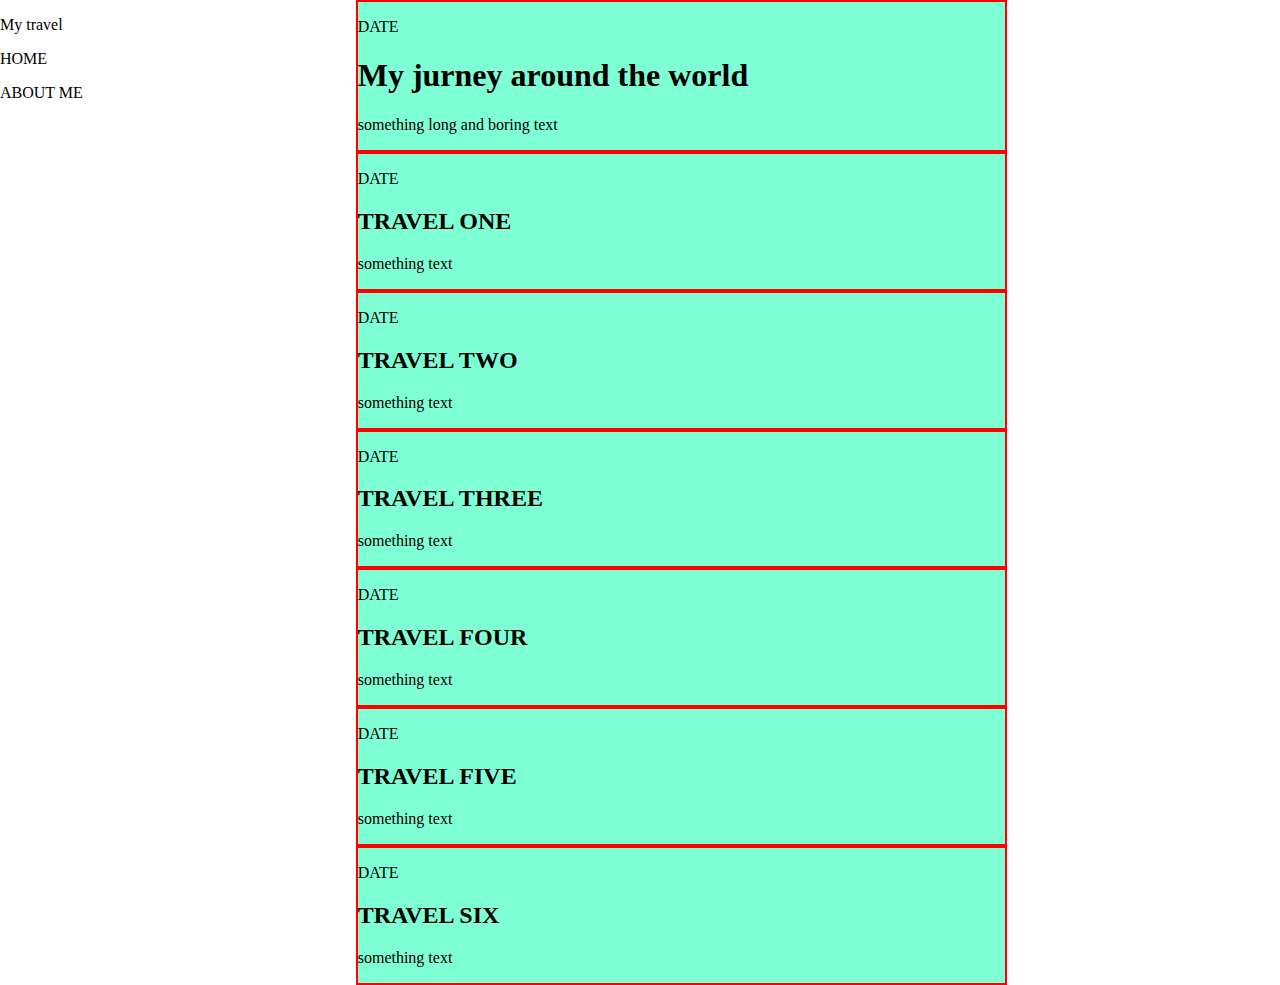
<file: blog/index.html>
<html>
    <head>
        <title>My Learning Journal</title>
        <link rel="stylesheet" href="index.css">
    </head>
    <body>
        <div class="grid-container">
            <header class="flex-container">
                <p>My travel</p>
                <p>HOME</p>
                <p>ABOUT ME</p>
            </header>
    
            <main>
                <div class="travel big">
                    <p>DATE</p>
                    <h1>My jurney around the world</h1>
                    <p>something long and boring text </p>
                </div>
                <div class="travel">
                    <p>DATE</p>
                    <h2>TRAVEL ONE</h2>
                    <p>something text</p>
                </div>
                <div class="travel">
                    <p>DATE</p>
                    <h2>TRAVEL TWO</h2>
                    <p>something text</p>
                </div>
                <div class="travel">
                    <p>DATE</p>
                    <h2>TRAVEL THREE</h2>
                    <p>something text</p>
                </div>
                <div class="travel">
                    <p>DATE</p>
                    <h2>TRAVEL FOUR</h2>
                    <p>something text</p>
                </div>
                <div class="travel">
                    <p>DATE</p>
                    <h2>TRAVEL FIVE</h2>
                    <p>something text</p>
                </div>
                <div class="travel">
                    <p>DATE</p>
                    <h2>TRAVEL SIX</h2>
                    <p>something text</p>
                </div>
            </main>
        </div>        
    </body>
</html>
</file>
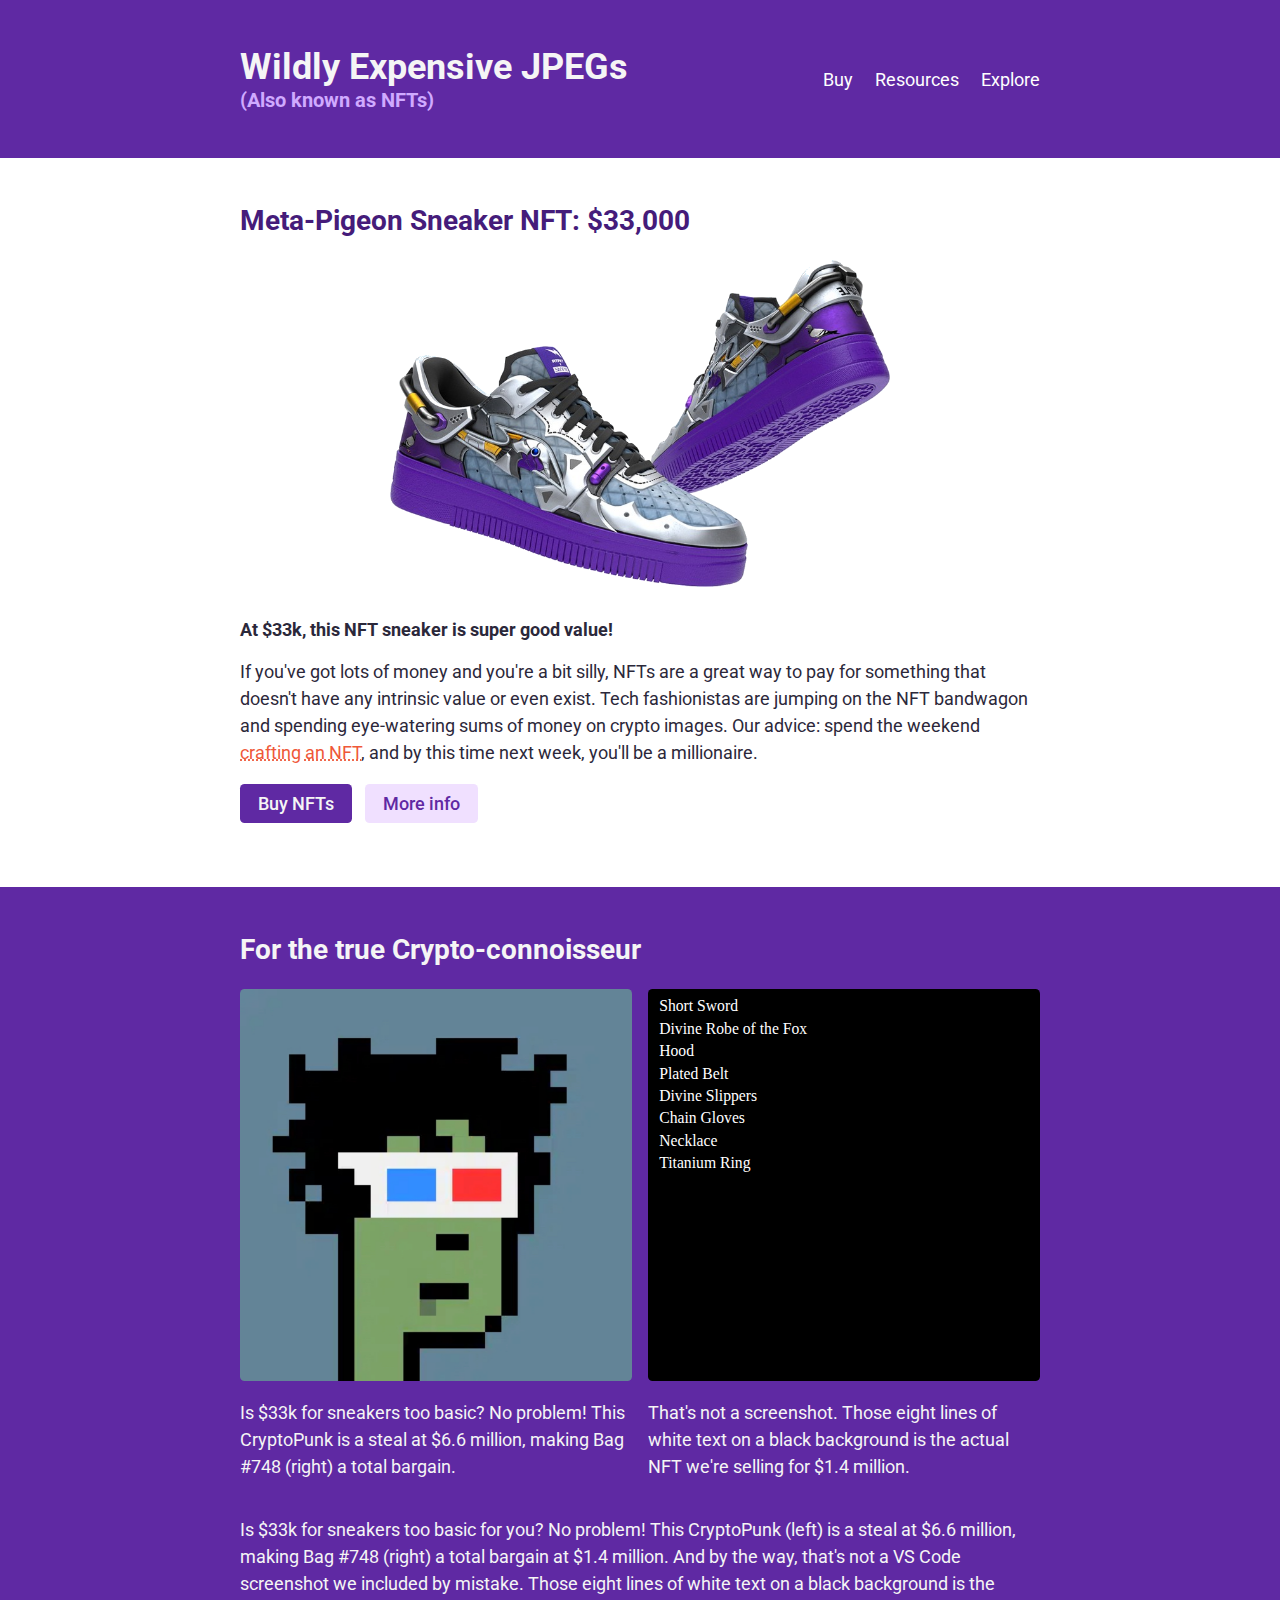
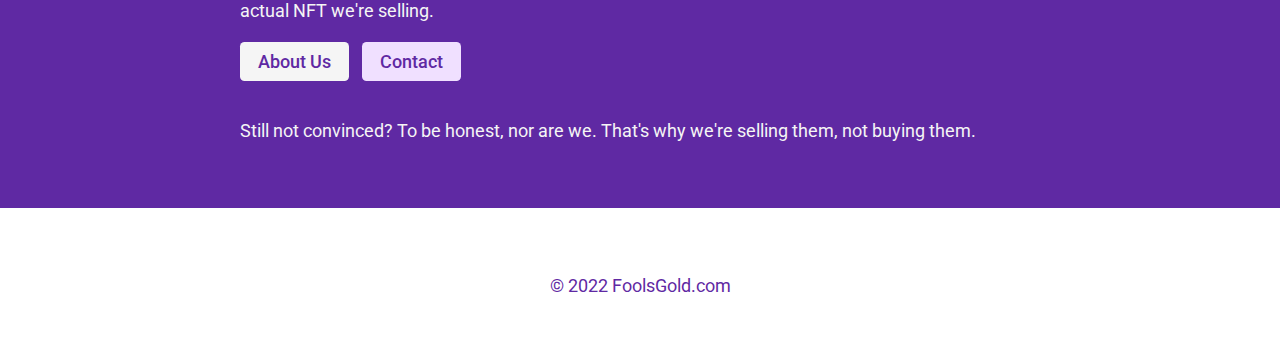
<file: shop/index.html>
<html>

<head>
	<meta name="viewport" content="width=device-width, initial-scale=1" />

	<title>NFT Site</title>
	<link rel="preconnect" href="https://fonts.googleapis.com">
	<link rel="preconnect" href="https://fonts.gstatic.com" crossorigin>
	<link href="https://fonts.googleapis.com/css2?family=Roboto:wght@400;500;700&display=swap" rel="stylesheet">
	<link rel="stylesheet" href="index.css">
</head>

<body>
	<header>
		<div class="container">
			<h1>
				Wildly Expensive JPEGs
				<span class="subheading">(Also known as NFTs)</span>
			</h1>
			<!-- Site Navigation -->
			<nav>
				<ul>
					<li><a href="#">Buy</a></li>
					<li><a href="#">Resources</a></li>
					<li><a href="#">Explore</a></li>
				</ul>
			</nav>
		</div>
	</header>
		<main>
			<section>
				<div class="container">
					<h2>Meta-Pigeon Sneaker NFT: $33,000</h2>
					<img  src="images/sneakers-purple.png" alt="Purple and silver sneakers" class="main-image">
					<h3>At $33k, this NFT sneaker is super good value!</h3>
					<p>If you've got lots of money and you're a bit silly, NFTs are a great way to pay for something that doesn't have any intrinsic value or even exist. Tech fashionistas are jumping on the NFT bandwagon and spending eye-watering sums of money on crypto images. Our advice: spend the weekend <a href="#">crafting an NFT</a>, and by this time next week, you'll be a millionaire.</p>
					<a href="#" class="btn btn-dark">Buy NFTs</a>
					<a href="#" class="btn btn-mid">More info</a>
				</div>
			</section>
			
			<section class="section-two">
				<div class="container">
					<h2>For the true Crypto-connoisseur</h2>
					<div class="section-two-image-container">

						<div class="feature-item">
						<img src="images/crypto-punk.jpg" alt="punk with blach hair and red and blue glasses" class="feature-image">
						<p>Is $33k for sneakers too basic? No problem! This CryptoPunk is a steal at $6.6 million, making Bag #748 (right) a total bargain.</p>
					</div>
					<div class="feature-item">
						<img src="images/bag.svg" alt="Seven items from a game listed in white on a black background" class="feature-image">
						<p>That's not a screenshot. Those eight lines of white text on a black background is the actual NFT we're selling for $1.4 million.</p>
					</div>
					
					</div>
					<p>Is $33k for sneakers too basic for you? No problem! This CryptoPunk (left) is a steal at $6.6 million, making Bag #748 (right) a total bargain at $1.4 million. And by the way, that's not a VS Code screenshot we included by mistake. Those eight lines of white text on a black background is the actual NFT we're selling.</p>
					<a href="#" class="btn btn-light">About Us</a>
					<a href="#" class="btn btn-mid">Contact</a>
					<p>Still not convinced? To be honest, nor are we. That's why we're selling them, not buying them.</p>
				</div>
			</section>
			
			<footer>
				<p>&copy; 2022 FoolsGold.com</p>
			</footer>
		</main>
	</body>
</html>
</file>
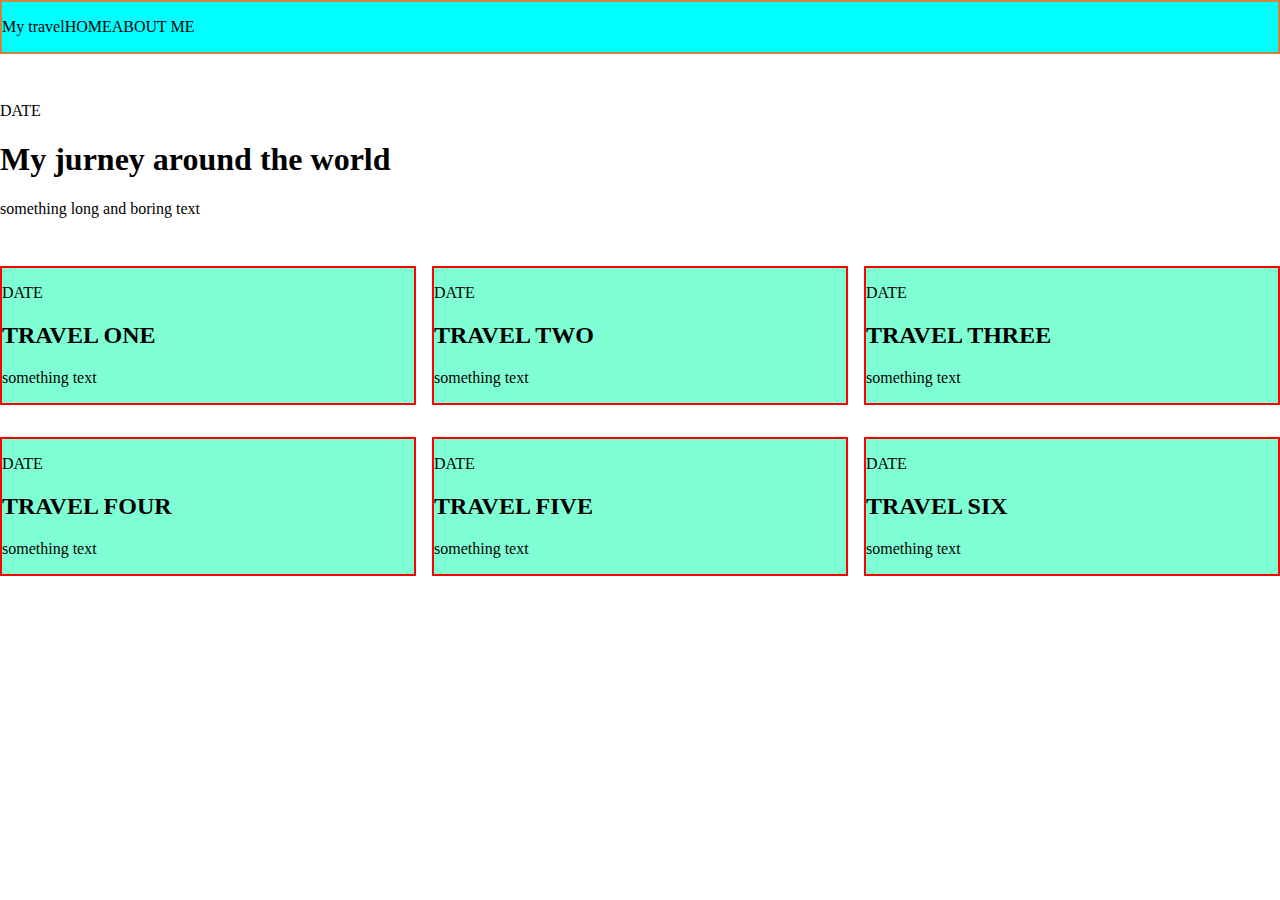
<file: blog/a.html>
<html>
    <head>
        <title>My Learning Journal</title>
        <link rel="stylesheet" href="a.css">
    </head>
    <body>
        <div class="grid-container">
            <div class="header">
                <p>My travel</p>
                <p>HOME</p>
                <p>ABOUT ME</p>
            </div>          
                <div class="big">
                    <p>DATE</p>
                    <h1>My jurney around the world</h1>
                    <p>something long and boring text </p>
                </div>
                <div class="travel">
                    <p>DATE</p>
                    <h2>TRAVEL ONE</h2>
                    <p>something text</p>
                </div>
                <div class="travel">
                    <p>DATE</p>
                    <h2>TRAVEL TWO</h2>
                    <p>something text</p>
                </div>
                <div class="travel">
                    <p>DATE</p>
                    <h2>TRAVEL THREE</h2>
                    <p>something text</p>
                </div>
                <div class="travel">
                    <p>DATE</p>
                    <h2>TRAVEL FOUR</h2>
                    <p>something text</p>
                </div>
                <div class="travel">
                    <p>DATE</p>
                    <h2>TRAVEL FIVE</h2>
                    <p>something text</p>
                </div>
                <div class="travel">
                    <p>DATE</p>
                    <h2>TRAVEL SIX</h2>
                    <p>something text</p>
                </div>
            </main> 
        </div>    
    </body>
</html>
</file>
<file: blog/index.css>
* {
    box-sizing: border-box;
}

html, 
body {
    margin: 0;
    padding: 0;
}

/*
.flex-container {
    display: flex;
}
*/

.grid-container {
    display: grid;
    grid-template-columns: auto auto auto;
    grid-gap: 2em 1em;
}

.travel{
    background-color: aquamarine;
    border: 2px solid red;
}
/*
.big {
    grid-column: 1 / -1;
}
*/
</file>
<file: shop/index.css>
body {
    color: #2b283a;
    font-family: 'Roboto', sans-serif;
    margin: 0;
}

/* ----- TYPOGRAPHY ----- */

h1, 
h3 {
    margin: 0;
}

h1 {
    color: whitesmoke;
    font-size: 1.75rem;
}

h2 {
    color: #451c7a;
    font-size: 1.375rem;
    margin-top: 0;
}

h3 {
    font-size: 1.125rem;
}

p {
    line-height: 1.5;
}

.subheading {
    display: block;
    font-size: 1rem;
    color: #d0aaff;
}

.section-two h2 {
    color: inherit;
}

/* ----- LINKS ----- */

a {
    color: #ef5839;
    text-decoration: underline dotted; 
}

a:hover, 
a:active {
    color: #d4b44c;
}

.btn {
    margin-bottom: 1em;
    font-size: 1.125rem; /* 18px */
    font-weight: 500;
    text-decoration: none;
    display: block;
    text-align: center;
    padding: 0.5em 1em;
    border-radius: 4.6px;
}

.btn-dark {
    color: whitesmoke;
    background: #5f29a3;
}

.btn-mid {
    color: #5f29a3; 
    background: #f0e0ff; 
}

.btn-light {
    color: #5f29a3; 
    background: whitesmoke;
}

.btn:hover, 
.btn:active {
    color: #2b238a;
    background-color: #f3e885;
}

/* ----- LAYOUT ----- */

header, 
section, 
footer {
    padding: 1.25em;
}

header, 
.section-two {
    background-color: #5f29a3;
}

.section-two {
    color: whitesmoke;
}

.container {
    max-width: 800px;
    width: 90%;
    margin: 0 auto;
}

.main-image {
    display: block;
    max-width: 500px;
    width: 100%;
    margin: 0 auto 2em;
}

.section-two-image-container {
    display: flex;
    flex-wrap: wrap;
    gap: 1em;
}

.feature-image {
    width: 100%;
    border-radius: 4.6px;
}

.feature-item {
    flex-basis: 260px;
    flex-grow: 1;
}

footer {
    text-align: center;
    color: #5f29a3;
}

/* NAVIGATION */

nav a {
    display: block;
    color: #fff;
    text-decoration: none;
    font-size: 1.125rem;
    padding: 0.7em 0;
}
ul {
    padding: 0;
    margin: 0;
    list-style-type: none;
}

/* ----- MEDIA QUERIES ----- */

@media (min-width: 768px) {
    header,section,footer {
        padding: 2.875em 0;
    }
    .btn {
        display: inline-block;
        margin-right: 0.5em;
    }
    h1 {
        font-size: 2.25rem;
    }
    h2 {
        font-size: 1.75rem;
    }
    .subheading {
        font-size: 1.25rem;
    }
    p {
        font-size: 1.125rem;
    }

    header .container {
        display: flex;
        justify-content: space-between;
        align-items: center;
    }
    li {
        display: inline-block;
        margin-left: 1.125em;        
    }
}
@media (max-width: 767px) {
    header, .section-two {
    text-align: center;
}
    nav {
        margin-top: 2em;
    }
    li:not(:last-child) {
        border-bottom: 1px dotted #a190b6;
        
    }

}
</file>
<file: blog/a.css>
* {
    box-sizing: border-box;
}

html, 
body {
    margin: 0;
    padding: 0;
}

/*
.flex-container {
    display: flex;
}
*/

.header {
    grid-area: header;
    display: flex;
    background-color: aqua;
    border: 2px solid peru;
}
.grid-container {
    display: grid;
    grid-template-columns: repeat(3, 1fr)  ;
    grid-template-areas: 
    "header header header"
    "title title title"
    "content content content";
    grid-gap: 2em 1em;
}

.travel{
    background-color: aquamarine;
    border: 2px solid red;
}

.big {
    grid-area: title;
}
</file>
